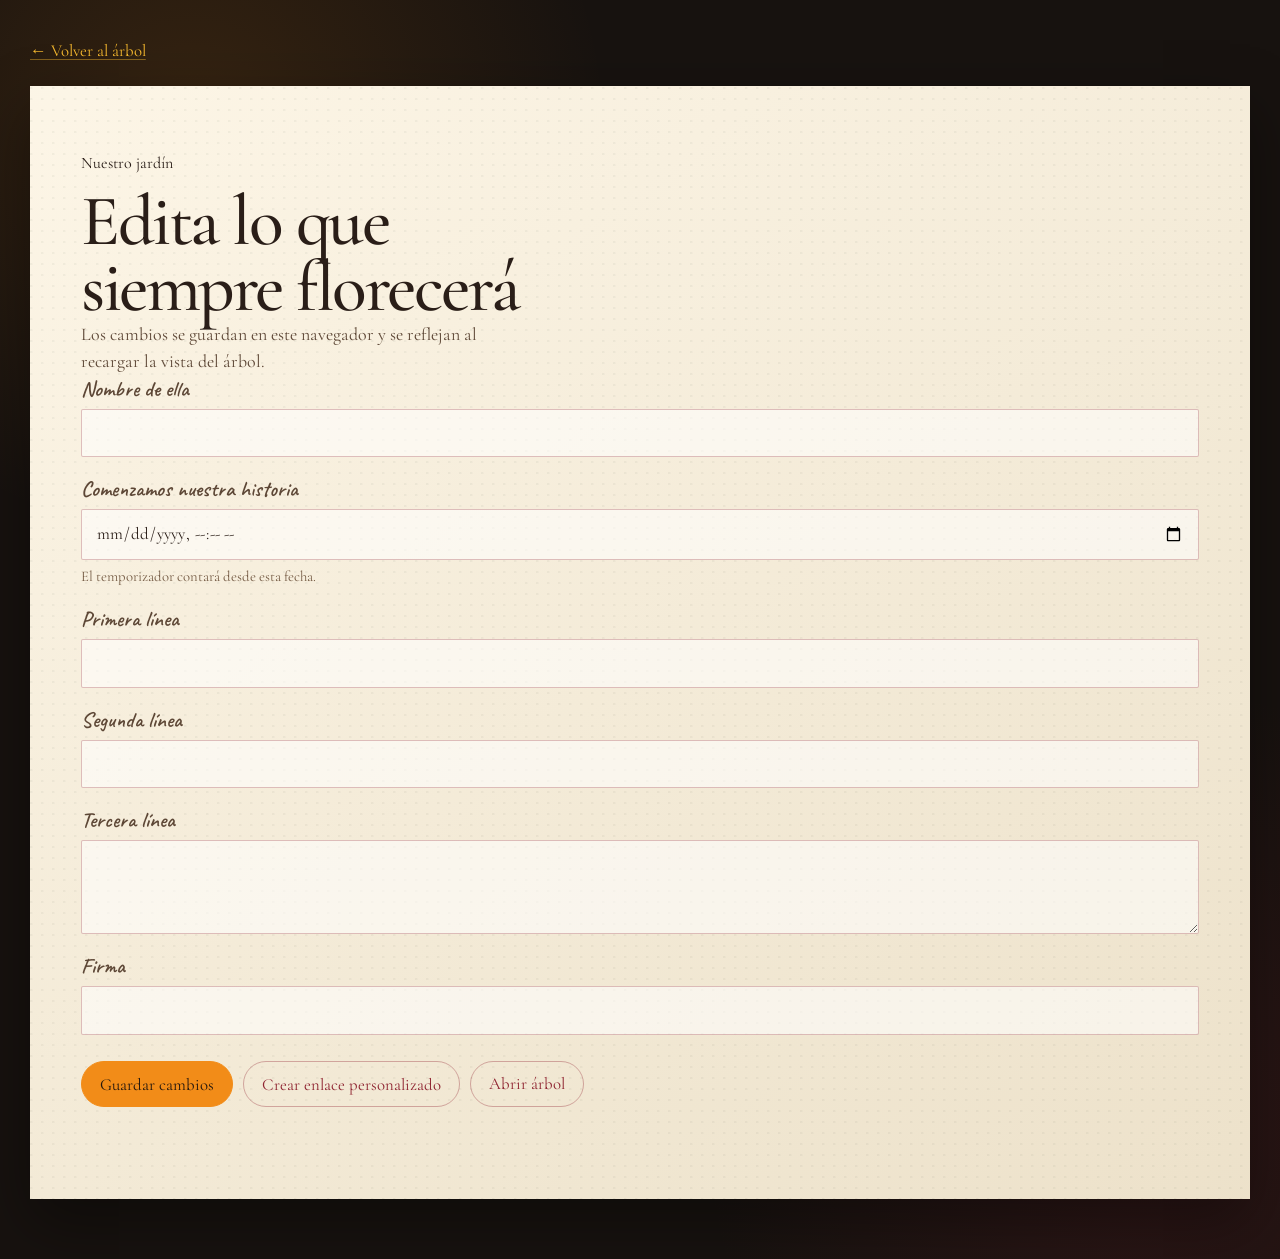
<file: editar.html>
<!doctype html>
<html lang="es">
<head>
    <meta charset="utf-8">
    <meta name="viewport" content="width=device-width, initial-scale=1">
    <title>Editar nuestra historia</title>
    <link rel="stylesheet" href="./assets/css/editor.css">
</head>
<body>
    <main class="editor-shell">
        <a class="back-link" href="./index.html">← Volver al árbol</a>
        <section class="editor-card" aria-labelledby="editor-title">
            <p class="eyebrow">Nuestro jardín</p>
            <h1 id="editor-title">Edita lo que siempre florecerá</h1>
            <p class="intro">Los cambios se guardan en este navegador y se reflejan al recargar la vista del árbol.</p>

            <form id="editor-form">
                <label>
                    <span>Nombre de ella</span>
                    <input id="recipient" name="recipient" maxlength="40" autocomplete="off" required>
                </label>

                <label>
                    <span>Comenzamos nuestra historia</span>
                    <input id="startDate" name="startDate" type="datetime-local" required>
                    <small>El temporizador contará desde esta fecha.</small>
                </label>

                <label>
                    <span>Primera línea</span>
                    <input id="line1" name="line1" maxlength="100" required>
                </label>

                <label>
                    <span>Segunda línea</span>
                    <input id="line2" name="line2" maxlength="120" required>
                </label>

                <label>
                    <span>Tercera línea</span>
                    <textarea id="line3" name="line3" maxlength="160" rows="3" required></textarea>
                </label>

                <label>
                    <span>Firma</span>
                    <input id="signature" name="signature" maxlength="100" required>
                </label>

                <div class="actions">
                    <button class="primary" type="submit">Guardar cambios</button>
                    <button id="share-button" class="secondary" type="button">Crear enlace personalizado</button>
                    <a class="secondary" href="./index.html" target="_blank" rel="noopener">Abrir árbol</a>
                </div>
                <p id="save-status" class="status" role="status" aria-live="polite"></p>
                <label id="share-output" class="share-output" hidden>
                    <span>Enlace para compartir</span>
                    <input id="share-url" type="text" readonly>
                </label>
            </form>
        </section>
    </main>
    <script src="./assets/js/editor.js"></script>
</body>
</html>
</file>
<file: assets/css/editor.css>
@font-face {
    font-family: "Cormorant";
    src: url("../fonts/cormorant-400.woff2") format("woff2");
    font-weight: 300 700;
    font-display: swap;
}

@font-face {
    font-family: "Caveat";
    src: url("../fonts/caveat-600.woff2") format("woff2");
    font-weight: 400 700;
    font-display: swap;
}

:root {
    --obsidiana: #17120f;
    --tinta: #2a1e18;
    --marfil: #f3e8d0;
    --hueso: #fff8e9;
    --cempasuchil: #f28c18;
    --petalo: #f5b82e;
    --granada: #8f2431;
    --hoja: #40513b;
    --serif: "Cormorant", Georgia, serif;
    --mano: "Caveat", cursive;
}

* { box-sizing: border-box; }

html { min-width: 320px; background: var(--obsidiana); }

body {
    min-width: 320px;
    min-height: 100vh;
    margin: 0;
    color: var(--marfil);
    background:
        radial-gradient(circle at 15% 10%, rgba(242, 140, 24, .14), transparent 26rem),
        radial-gradient(circle at 90% 90%, rgba(143, 36, 49, .18), transparent 28rem),
        var(--obsidiana);
    font-family: var(--serif);
    -webkit-font-smoothing: antialiased;
}

.editor-shell {
    width: min(100% - 32px, 1220px);
    margin: 0 auto;
    padding: 28px 0 60px;
}

.back-link {
    display: inline-flex;
    min-height: 44px;
    align-items: center;
    color: var(--petalo);
    font-size: 1.05rem;
    text-decoration-color: rgba(245, 184, 46, .42);
    text-underline-offset: .2em;
}

.editor-card {
    margin-top: 14px;
    padding: clamp(24px, 4vw, 52px);
    color: var(--tinta);
    background:
        radial-gradient(circle at 12% 18%, rgba(64, 81, 59, .055) 0 1px, transparent 1.5px) 0 0 / 11px 11px,
        linear-gradient(145deg, rgba(255, 248, 233, .99), rgba(243, 232, 208, .97));
    box-shadow: 0 24px 58px rgba(0, 0, 0, .38);
}

.editor-header {
    display: grid;
    grid-template-columns: minmax(0, 1.05fr) minmax(18rem, .75fr);
    gap: 30px;
    align-items: end;
    margin-bottom: 36px;
}

h1 {
    max-width: 13ch;
    margin: 0;
    color: var(--tinta);
    font-size: clamp(2.55rem, 5.6vw, 5.3rem);
    font-weight: 500;
    letter-spacing: -.035em;
    line-height: .92;
}

.intro {
    max-width: 45ch;
    margin: 0;
    color: #5d4736;
    font-size: 1.12rem;
    line-height: 1.5;
}

.tree-library {
    display: grid;
    grid-template-columns: minmax(180px, 1fr) minmax(240px, 1.2fr) auto;
    gap: 20px;
    align-items: end;
    margin: 0 0 36px;
    padding: 18px 0 22px;
    border-top: 1px solid rgba(143, 36, 49, .18);
    border-bottom: 1px solid rgba(143, 36, 49, .18);
}

.tree-library h2 {
    margin: 0;
    color: var(--granada);
    font-family: var(--mano);
    font-size: 1.85rem;
    font-weight: 600;
}

.tree-library p { margin: 2px 0 0; color: #765d46; line-height: 1.35; }
.library-status { display: block; margin-top: 6px; color: var(--hoja); }
.tree-picker span { font-size: 1.15rem; }
.tree-library button { white-space: nowrap; }

.editor-workspace {
    display: grid;
    grid-template-columns: minmax(290px, .78fr) minmax(420px, 1.22fr);
    gap: clamp(28px, 4vw, 54px);
    align-items: start;
}

form { display: grid; gap: 18px; }
label { display: grid; gap: 7px; }

label > span {
    color: #5d4736;
    font-family: var(--mano);
    font-size: 1.35rem;
}

input,
select,
textarea {
    width: 100%;
    border: 1px solid rgba(143, 36, 49, .28);
    border-radius: 2px;
    padding: 12px 14px;
    color: var(--tinta);
    background: rgba(255, 255, 255, .56);
    caret-color: var(--granada);
    font: 1.05rem/1.35 var(--serif);
}

textarea { resize: vertical; }

input:focus-visible,
select:focus-visible,
textarea:focus-visible,
button:focus-visible,
.secondary:focus-visible,
.back-link:focus-visible {
    outline: 3px solid rgba(242, 140, 24, .42);
    outline-offset: 3px;
}

small { color: #765d46; font-size: .92rem; line-height: 1.35; }
.actions { display: flex; flex-wrap: wrap; gap: 10px; margin-top: 8px; }

button,
.secondary {
    min-height: 46px;
    border-radius: 999px;
    padding: 11px 18px;
    font: 1.05rem var(--serif);
    text-align: center;
    text-decoration: none;
    cursor: pointer;
}

.primary { border: 1px solid var(--cempasuchil); color: #24170e; background: var(--cempasuchil); }
.secondary { border: 1px solid rgba(143, 36, 49, .35); color: var(--granada); background: transparent; }
.primary:hover { background: var(--petalo); }
.secondary:hover { border-color: var(--granada); background: rgba(143, 36, 49, .05); }

.status { min-height: 1.4em; margin: 0; font-size: 1rem; }
.status.success { color: var(--hoja); }
.status.error { color: var(--granada); }
.share-output {
    display: grid;
    gap: 9px;
    margin-top: 4px;
    padding: 16px;
    background: rgba(242, 140, 24, .08);
}
.share-output[hidden] { display: none; }
.share-output input { color: #5d4736; font-size: .9rem; }
.share-output code { overflow-wrap: anywhere; color: var(--granada); font: inherit; }
.share-actions { display: flex; flex-wrap: wrap; gap: 10px; }

.preview-panel {
    position: sticky;
    top: 24px;
    min-width: 0;
}

.preview-heading {
    display: flex;
    align-items: baseline;
    justify-content: space-between;
    gap: 16px;
    margin-bottom: 10px;
}

.preview-heading h2 {
    margin: 0;
    color: var(--granada);
    font-family: var(--mano);
    font-size: 1.85rem;
    font-weight: 600;
}

.preview-heading span { color: #765d46; font-size: .9rem; }

.preview-frame-wrap {
    position: relative;
    aspect-ratio: 1100 / 680;
    overflow: hidden;
    background: #ead8b9;
    box-shadow: 0 16px 34px rgba(42, 30, 24, .2);
}

.preview-frame-wrap::after {
    position: absolute;
    inset: 0;
    content: "";
    box-shadow: inset 0 0 0 1px rgba(143, 36, 49, .16);
    pointer-events: none;
}

#preview-frame {
    display: block;
    width: 100%;
    height: 100%;
    border: 0;
    background: #ead8b9;
}

.preview-panel > p {
    margin: 12px 0 0;
    color: #765d46;
    font-size: .92rem;
    line-height: 1.4;
}

::selection { color: var(--obsidiana); background: var(--cempasuchil); }

@media (max-width: 900px) {
    .editor-header { grid-template-columns: 1fr; gap: 18px; }
    .tree-library { grid-template-columns: 1fr 1fr; }
    .tree-library > div { grid-column: 1 / -1; }
    .editor-workspace { grid-template-columns: 1fr; }
    .preview-panel { position: static; order: -1; }
}

@media (max-width: 520px) {
    .editor-shell { width: min(100% - 20px, 1220px); padding-top: 14px; }
    .editor-card { padding: 24px 18px 28px; }
    .editor-header { margin-bottom: 26px; }
    .tree-library { grid-template-columns: 1fr; gap: 14px; margin-bottom: 26px; }
    .tree-library > div { grid-column: auto; }
    .tree-library button { width: 100%; }
    .preview-heading { align-items: flex-start; flex-direction: column; gap: 2px; }
    .actions > * { width: 100%; }
}

@media (prefers-reduced-motion: reduce) {
    *, *::before, *::after {
        scroll-behavior: auto !important;
        transition-duration: .01ms !important;
    }
}
</file>
